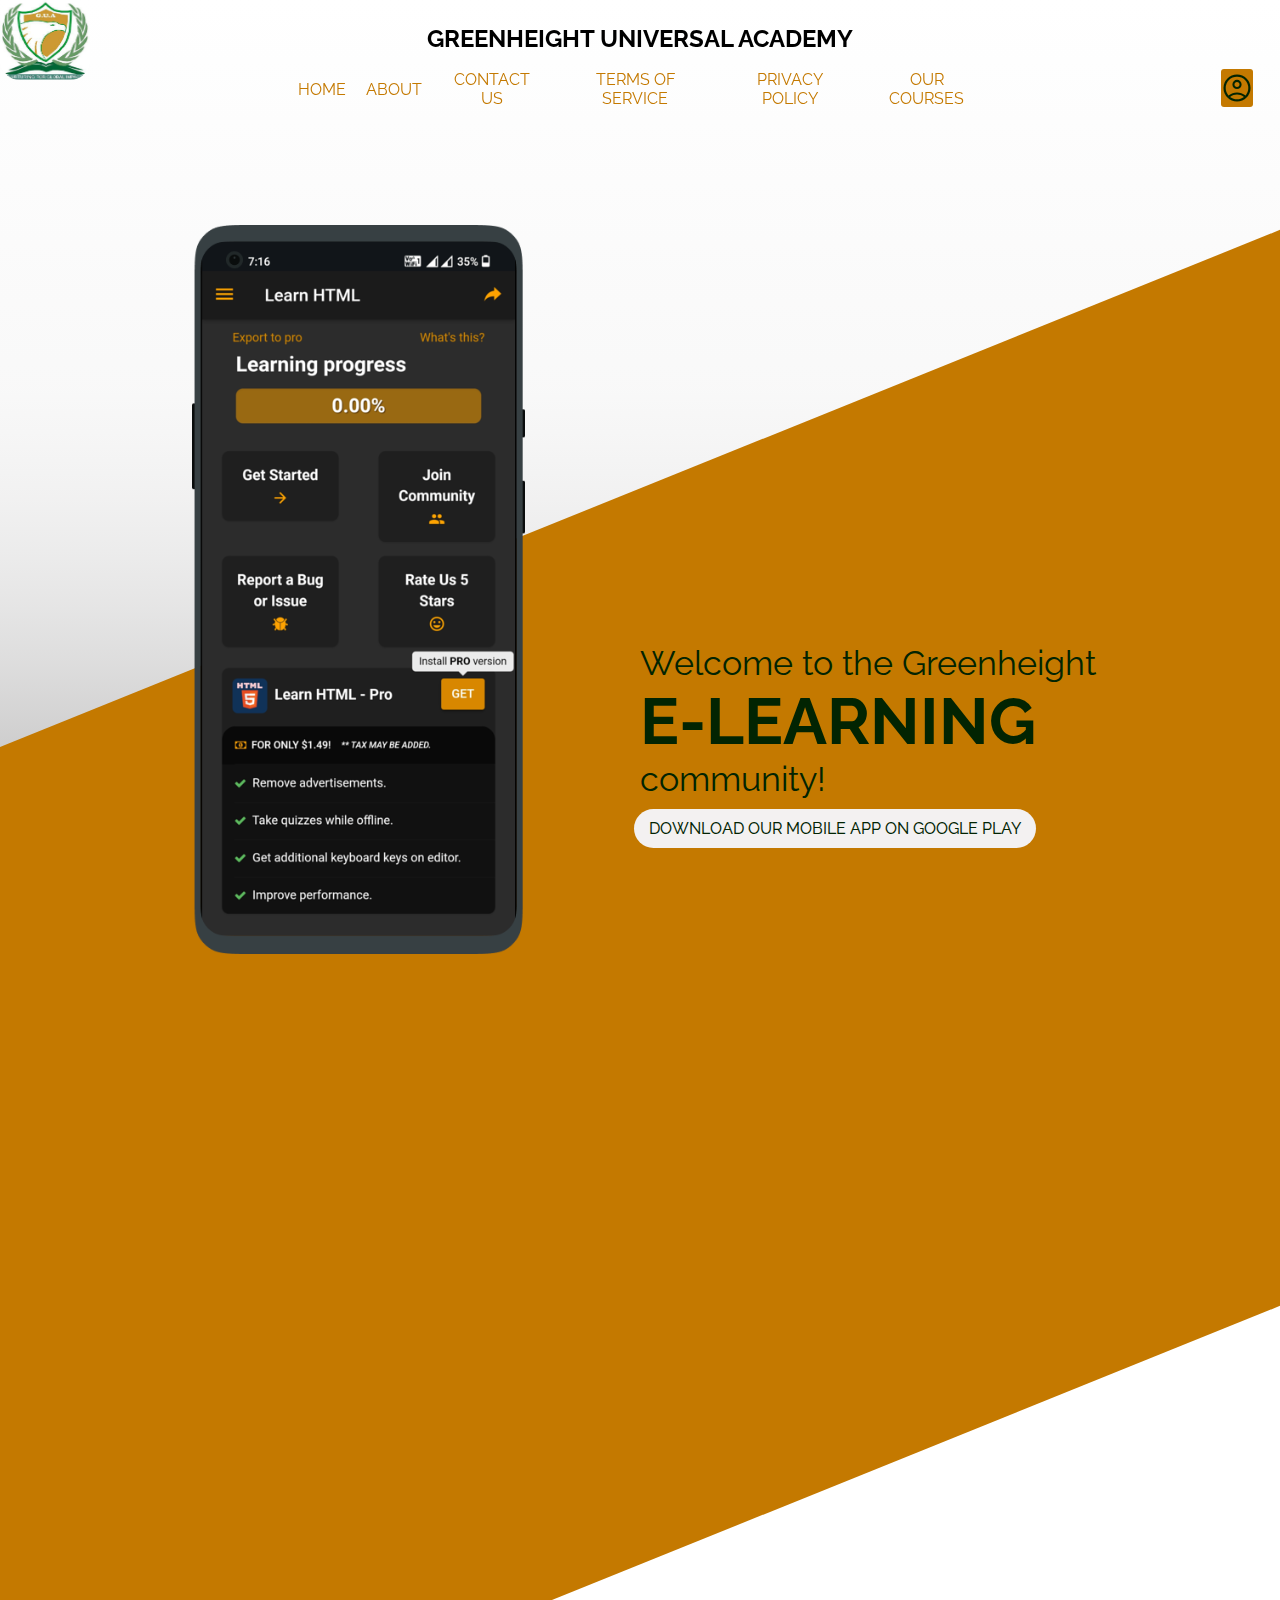
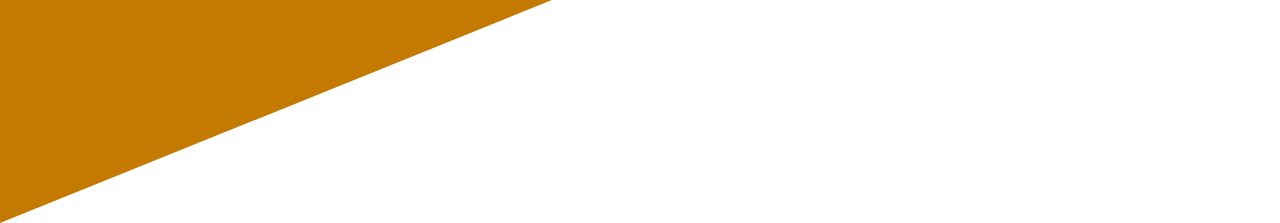
<file: Index.html>
<!DOCTYPE html>
<html lang="en">
<head>
    <meta charset="UTF-8">
    <meta http-equiv="X-UA-Compatible" content="IE=edge">
    <meta name="viewport" content="width=device-width, initial-scale=1.0">
    
    <!-- Font Links -->
    <link href="https://fonts.googleapis.com/css2?family=Barlow+Condensed:wght@100&family=Comfortaa:wght@300&family=M+PLUS+2:wght@100;200;300;400;500;600;700;800;900&family=Passions+Conflict&family=Quicksand:wght@300&family=Raleway:ital,wght@0,100;0,200;0,300;0,400;0,600;0,700;0,900;1,100&family=Thasadith:wght@400;700&display=swap" rel="stylesheet">
    <!-- Font Links -->
    
    <!-- Icon Links -->
    <link rel="stylesheet" href="https://fonts.googleapis.com/css2?family=Material+Symbols+Outlined:opsz,wght,FILL,GRAD@20..48,100..700,0..1,-50..200" />
    <link rel="stylesheet" href="https://fonts.googleapis.com/css2?family=Material+Symbols+Outlined:opsz,wght,FILL,GRAD@20..48,100..700,0..1,-50..200" />
    <!-- Icon Links -->

    <title>GreenheightE-learner</title>
    <link rel="stylesheet" href="greenheightstyles.css">

</head>
<body>

    <header id="header">
        <img src="img/Greenheight-logo.jpg" alt="logo"> 
        <!-- <span class="material-symbols-outlined" id="close-menu" onclick="closeMenu()"> close </span> -->
        <span class="material-symbols-outlined" id="close-menu" onclick="closeMenu()">cancel</span>
        <hr id="hr1">
        <p class="heading">GREENHEIGHT UNIVERSAL ACADEMY</p>
        <nav class="nav-block">
            <a href="#">HOME</a>
            <a href="about.html">ABOUT</a>
            <a href="contact.html">CONTACT US</a>
            <a href="tos.html">TERMS OF SERVICE</a>
            <a href="policy.html">PRIVACY POLICY</a>
            <a href="courses.html">OUR COURSES</a>
        </nav> <hr id="hr2">
        <a href="log-In.html" class="Log-In">
            <span class="material-symbols-outlined" id="my-account">
                account_circle
            </span>
        </a>
    </header>

    <span class="material-symbols-outlined" id="menu" onclick="openMenu()"> menu </span>

    <main class="intro">
        <img src="img/html-home-page.png" alt="mobile-app" id="mobile-app">
        <div class="intro-div">
            
            <p class="info">
                <span class="expand" id="span1">Welcome to the Greenheight</span>
                <span class="expand" id="span2">E-learning</span>
                <span class="expand" id="span3">community!</span>
            </p>

            <a href="https://play.google.com/store/apps?hl=en&gl=US" target="_blank" id="get-app">
                Download our mobile app on google play
            </a>
        </div>
    </main>

    
    

    <script src="greenheightscript.js"></script>
</body>
</html>
</file>
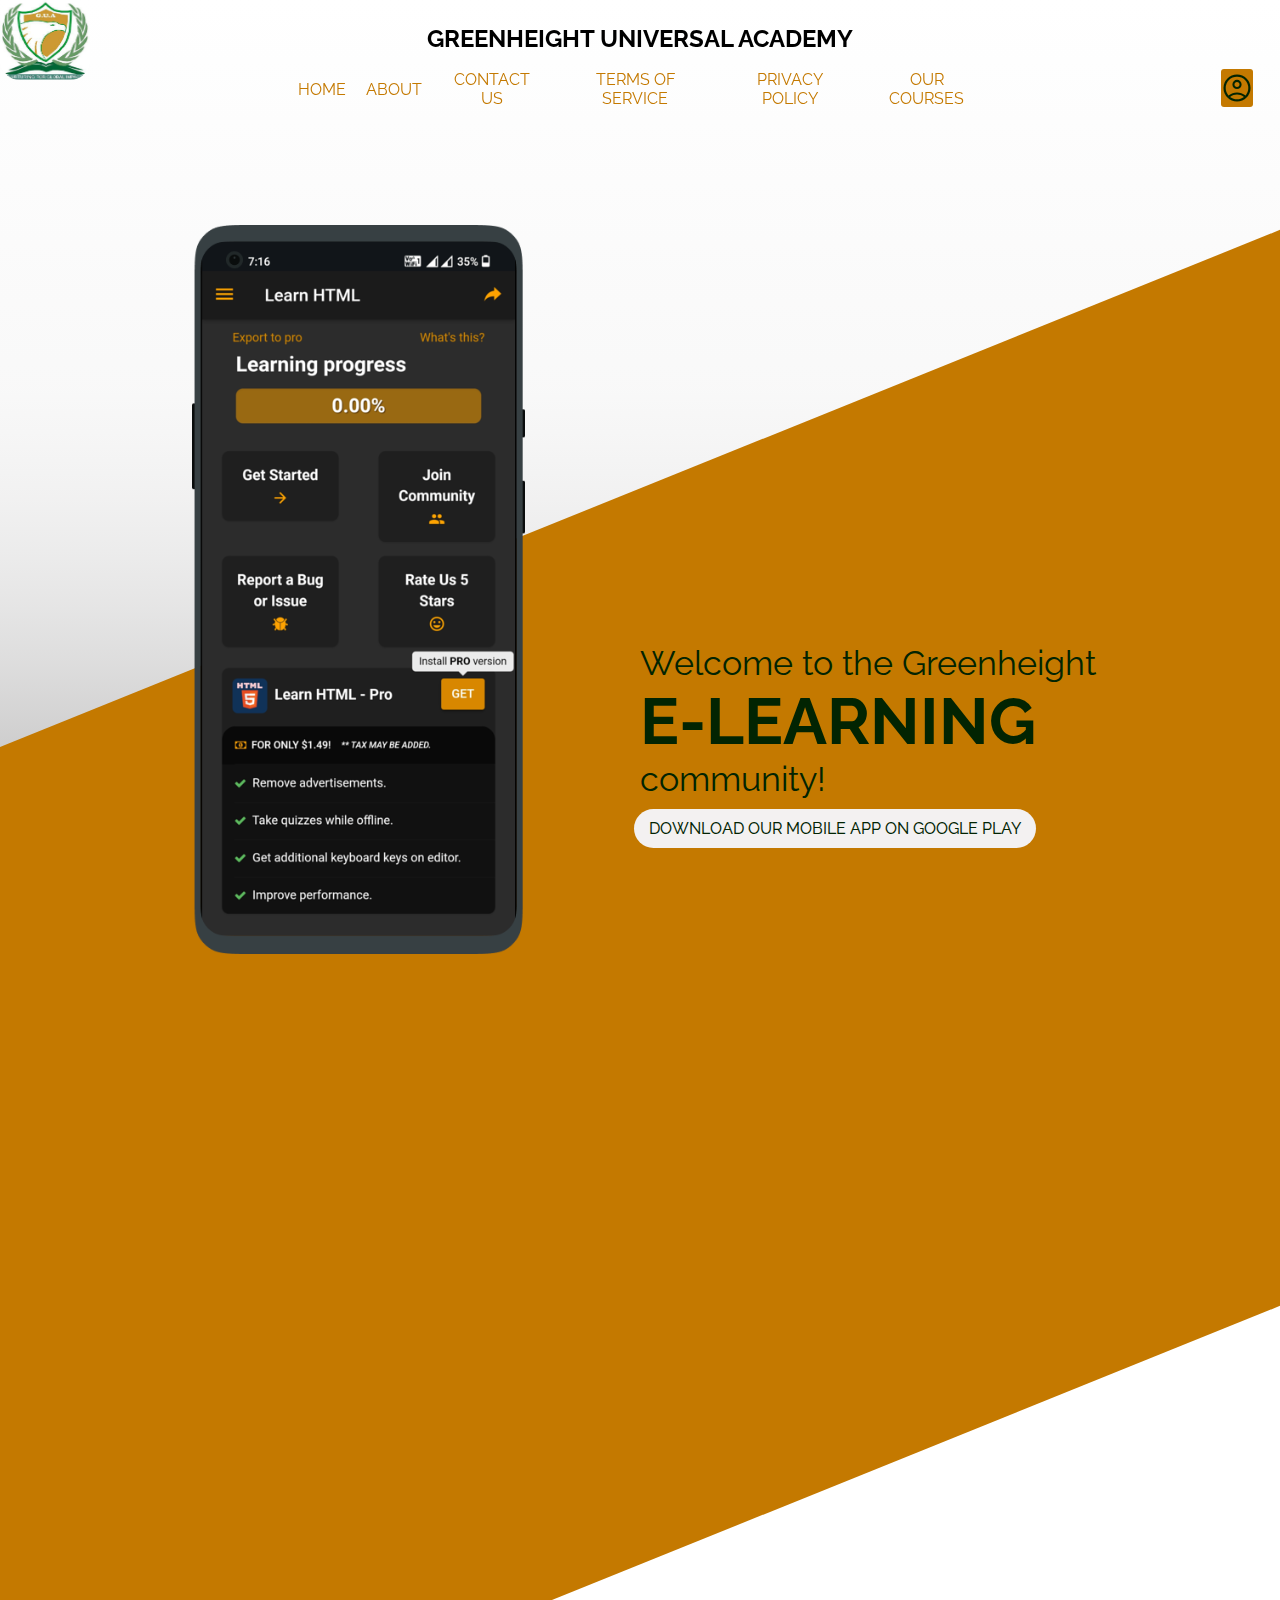
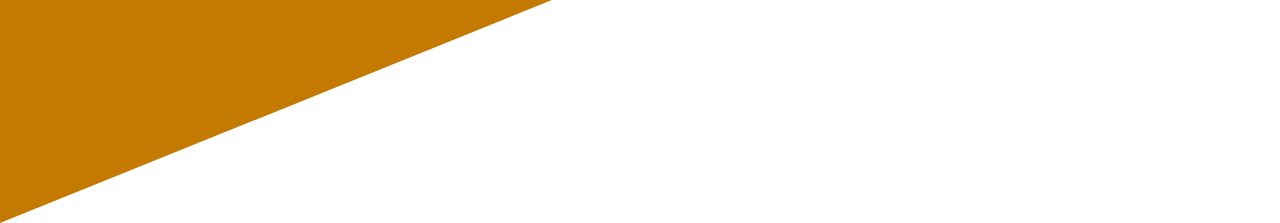
<file: index.html>
<!DOCTYPE html>
<html lang="en">
<head>
    <meta charset="UTF-8">
    <meta http-equiv="X-UA-Compatible" content="IE=edge">
    <meta name="viewport" content="width=device-width, initial-scale=1.0">
    
    <!-- Font Links -->
    <link href="https://fonts.googleapis.com/css2?family=Barlow+Condensed:wght@100&family=Comfortaa:wght@300&family=M+PLUS+2:wght@100;200;300;400;500;600;700;800;900&family=Passions+Conflict&family=Quicksand:wght@300&family=Raleway:ital,wght@0,100;0,200;0,300;0,400;0,600;0,700;0,900;1,100&family=Thasadith:wght@400;700&display=swap" rel="stylesheet">
    <!-- Font Links -->
    
    <!-- Icon Links -->
    <link rel="stylesheet" href="https://fonts.googleapis.com/css2?family=Material+Symbols+Outlined:opsz,wght,FILL,GRAD@20..48,100..700,0..1,-50..200" />
    <link rel="stylesheet" href="https://fonts.googleapis.com/css2?family=Material+Symbols+Outlined:opsz,wght,FILL,GRAD@20..48,100..700,0..1,-50..200" />
    <!-- Icon Links -->

    <title>GreenheightE-learner</title>
    <link rel="stylesheet" href="greenheightstyles.css">

</head>
<body>

    <header id="header">
        <img src="img/Greenheight-logo.jpg" alt="logo"> 
        <!-- <span class="material-symbols-outlined" id="close-menu" onclick="closeMenu()"> close </span> -->
        <span class="material-symbols-outlined" id="close-menu" onclick="closeMenu()">cancel</span>
        <hr id="hr1">
        <p class="heading">GREENHEIGHT UNIVERSAL ACADEMY</p>
        <nav class="nav-block">
            <a href="#">HOME</a>
            <a href="about.html">ABOUT</a>
            <a href="contact.html">CONTACT US</a>
            <a href="tos.html">TERMS OF SERVICE</a>
            <a href="policy.html">PRIVACY POLICY</a>
            <a href="courses.html">OUR COURSES</a>
        </nav> <hr id="hr2">
        <a href="log-In.html" class="Log-In">
            <span class="material-symbols-outlined" id="my-account">
                account_circle
            </span>
        </a>
    </header>

    <span class="material-symbols-outlined" id="menu" onclick="openMenu()"> menu </span>

    <main class="intro">
        <img src="img/html-home-page.png" alt="mobile-app" id="mobile-app">
        <div class="intro-div">
            
            <p class="info">
                <span class="expand" id="span1">Welcome to the Greenheight</span>
                <span class="expand" id="span2">E-learning</span>
                <span class="expand" id="span3">community!</span>
            </p>

                <a href="https://play.google.com/store/apps?hl=en&gl=US" target="_blank" id="get-app">
                  Download our mobile app on google play
                </a>
            <!--<ion-icon name="logo-google-playstore"></ion-icon>-->
        </div>
    </main>

    
    

    <script src="greenheightscript.js"></script>
</body>
</html>
</file>
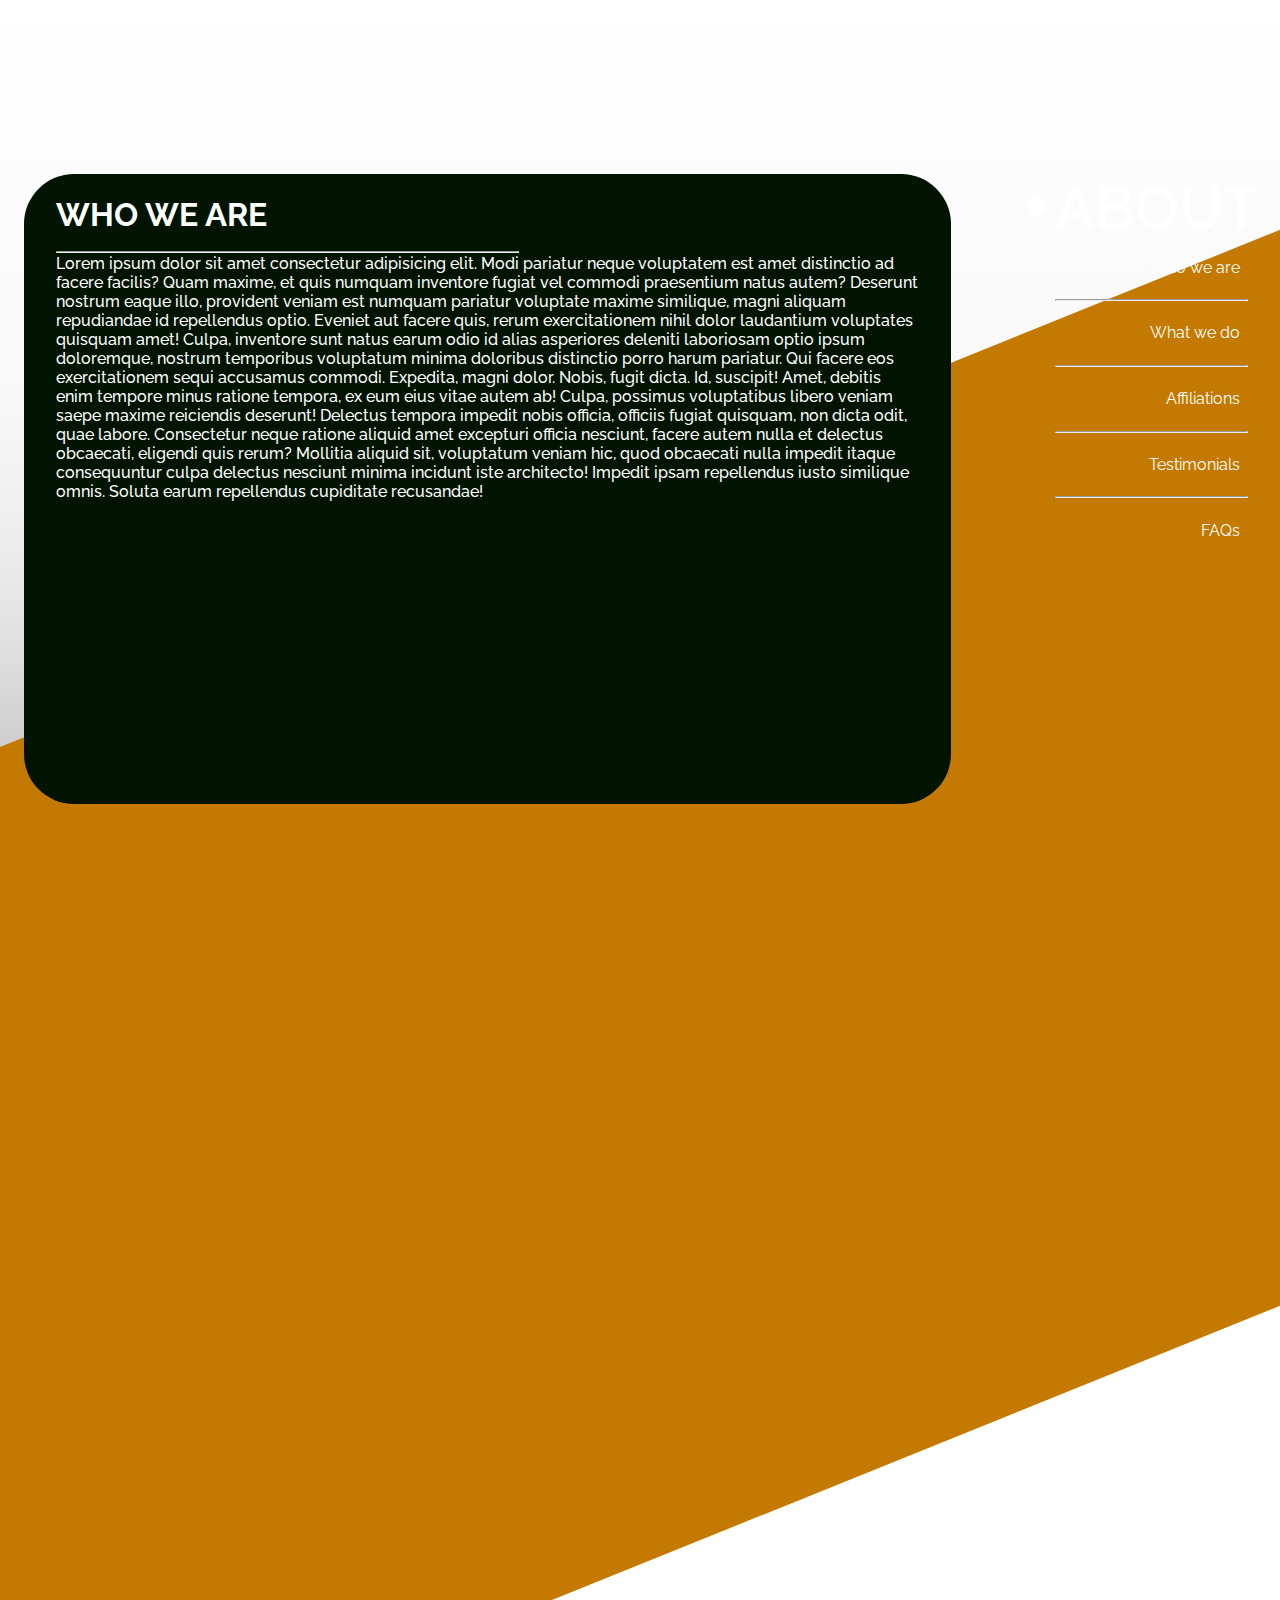
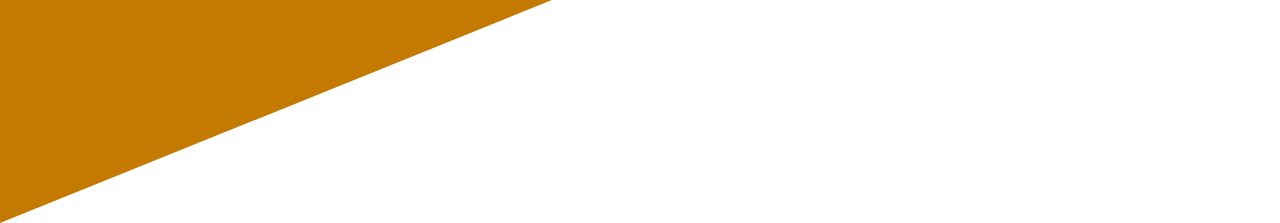
<file: about.html>
<!DOCTYPE html>
<html lang="en">
<head>
    <meta charset="UTF-8">
    <meta http-equiv="X-UA-Compatible" content="IE=edge">
    <meta name="viewport" content="width=device-width, initial-scale=1.0">
    <!-- Font Links -->
    <link href="https://fonts.googleapis.com/css2?family=Barlow+Condensed:wght@100&family=Comfortaa:wght@300&family=M+PLUS+2:wght@100;200;300;400;500;600;700;800;900&family=Passions+Conflict&family=Quicksand:wght@300&family=Raleway:ital,wght@0,100;0,200;0,300;0,400;0,600;0,700;0,900;1,100&family=Thasadith:wght@400;700&display=swap" rel="stylesheet">
    <!-- Font Links -->
    <title>about</title>
    <style>
        *{
            box-sizing: border-box;
            /* outline: 1px solid red; */
        }
        html, body{
            margin: 0;
            padding: 0;
            font-family:  Raleway,'M PLUS 2', 'Thasadith', system-ui, sans-serif;
        }
        body{
            background-image: linear-gradient(to bottom, #ffffff, 80%, #a8a7a7);
            background-attachment: fixed;
            height: 100rem;
        }
        body::after{
            content: "";
            height: 100%;
            width: 100%;
            background-color: #c47900;
            display: block;
            position: absolute;
            top: 83vh;
            bottom: 0;
            left: 0;
            z-index: -1;
            padding: 5.5rem 0;
            transform: skewY(-22deg);
            transform-origin: 0%;
        }
        .about-topic{
            position: absolute;
            right: 2em;
            top: 10.89rem;
            width: 15.1%;
            display: inline-block;
            text-align: end;
        }
        .about-span{
            font-size: 3.69em;
            font-weight: 600;
            position: relative;
            color: #fff;
            /* color: #022402; */
        }
        .about-span::before{
            content: " ";
            display: block;
            position: absolute;
            top: 23px;
            left: -27.9px;
            /* background-color: #022402; */
            background-color: #fff;
            border-radius: 500px;
            font-size: .55em;
            width: .59em;
            height: .59em;
        }
        .about-topic a{
            padding: .9em .5em;
            text-decoration: none;
            /* color: #022402; */
            color: #fff;
            display: block;
            font-size: 1em;
        }
        .about-print{
            width: calc(84.89% - 10em);
            height: 70%;
            position: absolute;
            top: 10.89rem;
            left: 1.5em;
            color: #fff;
            background-color: #011301;
            text-align: start;
            font-weight: 500;
            padding: 0 2rem;
            border-radius: 50px;
        }
        .underline{
            display: block;
            width: 50%;
            position: absolute;
            left: 2rem;
            top: 10.89%;
        }
    </style>
</head>
<body>
    <section class="about-print" id="about-print"></section>
    <aside class="about-topic">
        <span class="about-span">ABOUT</span>
        <a href="#" onclick="whoWeAre()">Who we are</a> <hr>
        <a href="#" onclick="whatWeDo()">What we do</a> <hr>
        <a href="#" onclick="affiliations()">Affiliations</a> <hr>
        <a href="#" onclick="testimonials()">Testimonials</a> <hr>
        <a href="#" onclick="fAQ()">FAQs</a>
    </aside> 


    <script>
        let aboutArr = [
            `<span>
                <h1>WHO WE ARE</h1>
                <hr class="underline">
                Lorem ipsum dolor sit amet consectetur adipisicing elit. Modi pariatur neque voluptatem est amet distinctio ad facere facilis? Quam maxime, et quis numquam inventore fugiat vel commodi praesentium natus autem?
                Deserunt nostrum eaque illo, provident veniam est numquam pariatur voluptate maxime similique, magni aliquam repudiandae id repellendus optio. Eveniet aut facere quis, rerum exercitationem nihil dolor laudantium voluptates quisquam amet!
                Culpa, inventore sunt natus earum odio id alias asperiores deleniti laboriosam optio ipsum doloremque, nostrum temporibus voluptatum minima doloribus distinctio porro harum pariatur. Qui facere eos exercitationem sequi accusamus commodi.
                Expedita, magni dolor. Nobis, fugit dicta. Id, suscipit! Amet, debitis enim tempore minus ratione tempora, ex eum eius vitae autem ab! Culpa, possimus voluptatibus libero veniam saepe maxime reiciendis deserunt!
                Delectus tempora impedit nobis officia, officiis fugiat quisquam, non dicta odit, quae labore. Consectetur neque ratione aliquid amet excepturi officia nesciunt, facere autem nulla et delectus obcaecati, eligendi quis rerum?
                Mollitia aliquid sit, voluptatum veniam hic, quod obcaecati nulla impedit itaque consequuntur culpa delectus nesciunt minima incidunt iste architecto! Impedit ipsam repellendus iusto similique omnis. Soluta earum repellendus cupiditate recusandae!
            </span>        
            `,
            `<span>
                <h1>WHAT WE DO</h1>
                <hr class="underline">
                Lorem ipsum dolor sit amet consectetur adipisicing elit. Modi pariatur neque voluptatem est amet distinctio ad facere facilis? Quam maxime, et quis numquam inventore fugiat vel commodi praesentium natus autem?
            Deserunt nostrum eaque illo, provident veniam est numquam pariatur voluptate maxime similique, magni aliquam repudiandae id repellendus optio. Eveniet aut facere quis, rerum exercitationem nihil dolor laudantium voluptates quisquam amet!
            Culpa, inventore sunt natus earum odio id alias asperiores deleniti laboriosam optio ipsum doloremque, nostrum temporibus voluptatum minima doloribus distinctio porro harum pariatur. Qui facere eos exercitationem sequi accusamus commodi.
            Expedita, magni dolor. Nobis, fugit dicta. Id, suscipit! Amet, debitis enim tempore minus ratione tempora, ex eum eius vitae autem ab! Culpa, possimus voluptatibus libero veniam saepe maxime reiciendis deserunt!
            Delectus tempora impedit nobis officia, officiis fugiat quisquam, non dicta odit, quae labore. Consectetur neque ratione aliquid amet excepturi officia nesciunt, facere autem nulla et delectus obcaecati, eligendi quis rerum?
            </span>   
            `, 
            `<span>
                <h1>AFFILIATIONS</h1>
                <hr class="underline">
                Lorem ipsum dolor sit amet consectetur adipisicing elit. Modi pariatur neque voluptatem est amet distinctio ad facere facilis? Quam maxime, et quis numquam inventore fugiat vel commodi praesentium natus autem?
                Deserunt nostrum eaque illo, provident veniam est numquam pariatur voluptate maxime similique, magni aliquam repudiandae id repellendus optio. Eveniet aut facere quis, rerum exercitationem nihil dolor laudantium voluptates quisquam amet!
                Culpa, inventore sunt natus earum odio id alias asperiores deleniti laboriosam optio ipsum doloremque, nostrum temporibus voluptatum minima doloribus distinctio porro harum pariatur. Qui facere eos exercitationem sequi accusamus commodi.
                Expedita, magni dolor. Nobis, fugit dicta. Id, suscipit! Amet, debitis enim tempore minus ratione tempora, ex eum eius vitae autem ab! Culpa, possimus voluptatibus libero veniam saepe maxime reiciendis deserunt!
                Delectus tempora impedit nobis officia, officiis fugiat quisquam, non dicta odit, quae labore. Consectetur neque ratione aliquid amet excepturi officia nesciunt, facere autem nulla et delectus obcaecati, eligendi quis rerum?
                Mollitia aliquid sit, voluptatum veniam hic, quod obcaecati nulla impedit itaque consequuntur culpa delectus nesciunt minima incidunt iste architecto! Impedit ipsam repellendus iusto similique omnis. Soluta earum repellendus cupiditate recusandae!
            </span> 
            `, 
            `
            <span>
                <h1>TESTIMONIALS</h1>
                <hr class="underline">
                Lorem ipsum dolor sit amet consectetur adipisicing elit. Modi pariatur neque voluptatem est amet distinctio ad facere facilis? Quam maxime, et quis numquam inventore fugiat vel commodi praesentium natus autem?
                Deserunt nostrum eaque illo, provident veniam est numquam pariatur voluptate maxime similique, magni aliquam repudiandae id repellendus optio. Eveniet aut facere quis, rerum exercitationem nihil dolor laudantium voluptates quisquam amet!
                Culpa, inventore sunt natus earum odio id alias asperiores deleniti laboriosam optio ipsum doloremque, nostrum temporibus voluptatum minima doloribus distinctio porro harum pariatur. Qui facere eos exercitationem sequi accusamus commodi.
                Expedita, magni dolor. Nobis, fugit dicta. Id, suscipit! Amet, debitis enim tempore minus ratione tempora, ex eum eius vitae autem ab! Culpa, possimus voluptatibus libero veniam saepe maxime reiciendis deserunt!
                Delectus tempora impedit nobis officia, officiis fugiat quisquam, non dicta odit, quae labore. Consectetur neque ratione aliquid amet excepturi officia nesciunt, facere autem nulla et delectus obcaecati, eligendi quis rerum?
                Mollitia aliquid sit, voluptatum veniam hic, quod obcaecati nulla impedit itaque consequuntur culpa delectus nesciunt minima incidunt iste architecto! Impedit ipsam repellendus iusto similique omnis. Soluta earum repellendus cupiditate recusandae!
            </span>        

            `, 
            `
            <span>
                <h1>FAQs</h1>
                <hr class="underline">
                Lorem ipsum dolor sit amet consectetur adipisicing elit. Modi pariatur neque voluptatem est amet distinctio ad facere facilis? Quam maxime, et quis numquam inventore fugiat vel commodi praesentium natus autem?
                Deserunt nostrum eaque illo, provident veniam est numquam pariatur voluptate maxime similique, magni aliquam repudiandae id repellendus optio. Eveniet aut facere quis, rerum exercitationem nihil dolor laudantium voluptates quisquam amet!
                Culpa, inventore sunt natus earum odio id alias asperiores deleniti laboriosam optio ipsum doloremque, nostrum temporibus voluptatum minima doloribus distinctio porro harum pariatur. Qui facere eos exercitationem sequi accusamus commodi.
                Expedita, magni dolor. Nobis, fugit dicta. Id, suscipit! Amet, debitis enim tempore minus ratione tempora, ex eum eius vitae autem ab! Culpa, possimus voluptatibus libero veniam saepe maxime reiciendis deserunt!
                Delectus tempora impedit nobis officia, officiis fugiat quisquam, non dicta odit, quae labore. Consectetur neque ratione aliquid amet excepturi officia nesciunt, facere autem nulla et delectus obcaecati, eligendi quis rerum?
                Mollitia aliquid sit, voluptatum veniam hic, quod obcaecati nulla impedit itaque consequuntur culpa delectus nesciunt minima incidunt iste architecto! Impedit ipsam repellendus iusto similique omnis. Soluta earum repellendus cupiditate recusandae!
            </span>
            `
        ];
        let aboutPrint = document.getElementById("about-print");
        if(aboutPrint){
            whoWeAre()
        };
        function whoWeAre(){
            aboutPrint.innerHTML = aboutArr[0];
        }
        function whatWeDo(){
            aboutPrint.innerHTML = aboutArr[1];
        }
        function affiliations(){
            aboutPrint.innerHTML = aboutArr[2];
        }
        function testimonials(){
            aboutPrint.innerHTML = aboutArr[3];
        }
        function fAQ(){
            aboutPrint.innerHTML = aboutArr[4];
        }
    </script>
</body>
</html>
</file>
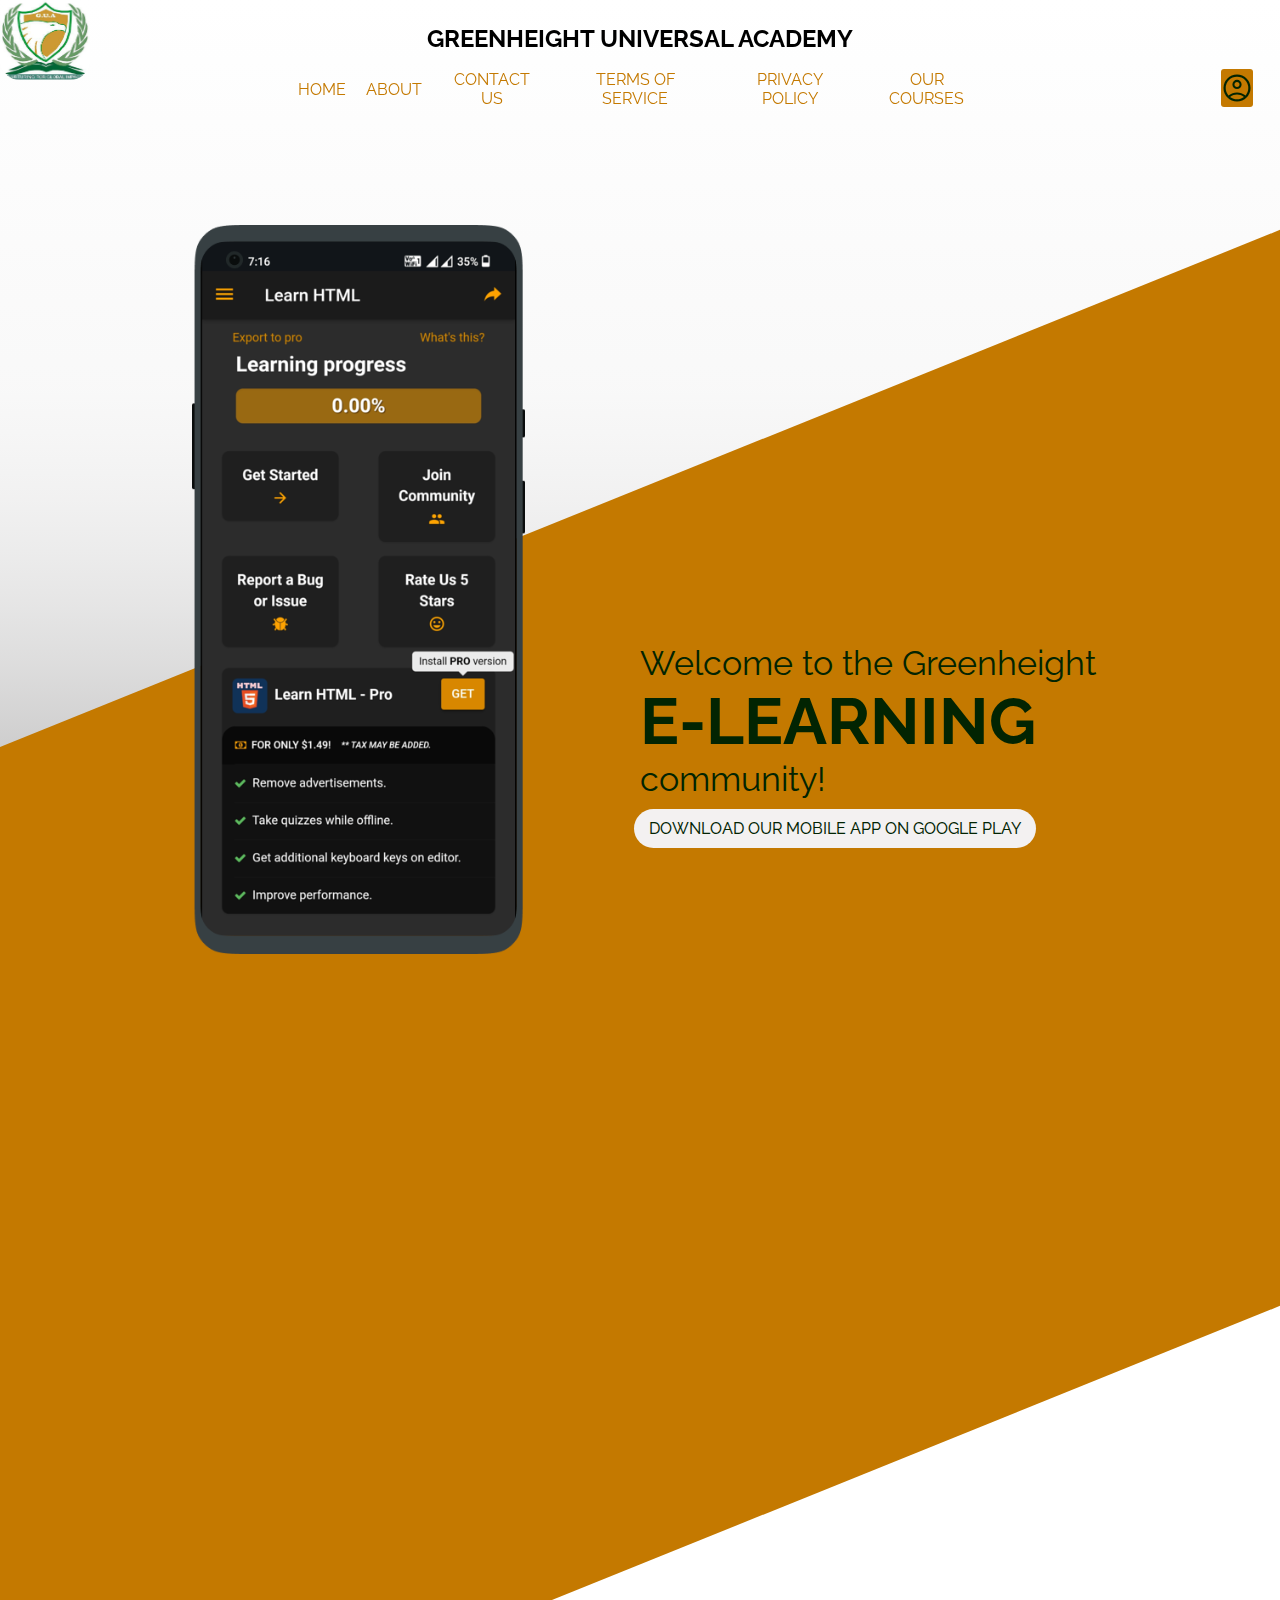
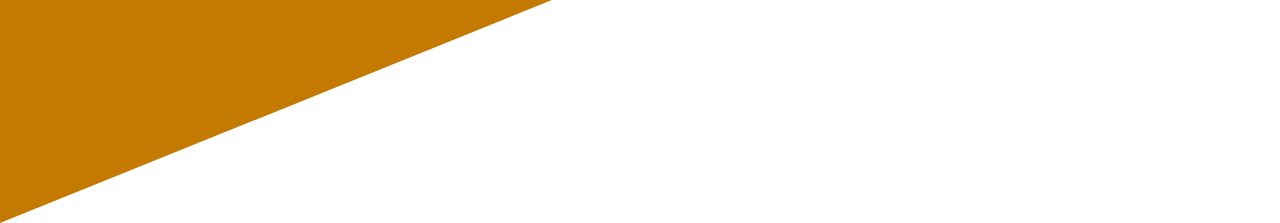
<file: GreenheightE-learner.html>
<!DOCTYPE html>
<html lang="en">
<head>
    <meta charset="UTF-8">
    <meta http-equiv="X-UA-Compatible" content="IE=edge">
    <meta name="viewport" content="width=device-width, initial-scale=1.0">
    
    <!-- Font Links -->
    <link href="https://fonts.googleapis.com/css2?family=Barlow+Condensed:wght@100&family=Comfortaa:wght@300&family=M+PLUS+2:wght@100;200;300;400;500;600;700;800;900&family=Passions+Conflict&family=Quicksand:wght@300&family=Raleway:ital,wght@0,100;0,200;0,300;0,400;0,600;0,700;0,900;1,100&family=Thasadith:wght@400;700&display=swap" rel="stylesheet">
    <!-- Font Links -->
    
    <!-- Icon Links -->
    <link rel="stylesheet" href="https://fonts.googleapis.com/css2?family=Material+Symbols+Outlined:opsz,wght,FILL,GRAD@20..48,100..700,0..1,-50..200" />
    <link rel="stylesheet" href="https://fonts.googleapis.com/css2?family=Material+Symbols+Outlined:opsz,wght,FILL,GRAD@20..48,100..700,0..1,-50..200" />
    <!-- Icon Links -->

    <title>GreenheightE-learner</title>
    <link rel="stylesheet" href="greenheightstyles.css">

</head>
<body>

    <header id="header">
        <img src="img/Greenheight-logo.jpg" alt="logo"> 
        <!-- <span class="material-symbols-outlined" id="close-menu" onclick="closeMenu()"> close </span> -->
        <span class="material-symbols-outlined" id="close-menu" onclick="closeMenu()">cancel</span>
        <hr id="hr1">
        <p class="heading">GREENHEIGHT UNIVERSAL ACADEMY</p>
        <nav class="nav-block">
            <a href="#">HOME</a>
            <a href="about.html">ABOUT</a>
            <a href="contact.html">CONTACT US</a>
            <a href="tos.html">TERMS OF SERVICE</a>
            <a href="policy.html">PRIVACY POLICY</a>
            <a href="courses.html">OUR COURSES</a>
        </nav> <hr id="hr2">
        <a href="log-In.html" class="Log-In">
            <span class="material-symbols-outlined" id="my-account">
                account_circle
            </span>
        </a>
    </header>

    <span class="material-symbols-outlined" id="menu" onclick="openMenu()"> menu </span>

    <main class="intro">
        <img src="img/html-home-page.png" alt="mobile-app" id="mobile-app">
        <div class="intro-div">
            
            <p class="info">
                <span class="expand" id="span1">Welcome to the Greenheight</span>
                <span class="expand" id="span2">E-learning</span>
                <span class="expand" id="span3">community!</span>
            </p>

            <a href="https://play.google.com/store/apps?hl=en&gl=US" target="_blank" id="get-app">
                Download our mobile app on google play
            </a>
        </div>
    </main>

    
    

    <script src="greenheightscript.js"></script>
</body>
</html>
</file>
<file: greenheightstyles.css>
*{
    box-sizing: border-box;
    scroll-behavior: smooth;
    /* outline: 1px solid #490101; */
}

body{
    background-image: linear-gradient(to bottom, #ffffff, 80%, #a8a7a7);
    background-attachment: fixed;
    /* height: 100rem; */
}
body::after{
    content: "";
    height: 100%;
    width: 100%;
    background-color: var(--bg-color);
    display: block;
    position: absolute;
    top: 83vh;
    bottom: 0;
    left: 0;
    z-index: -1;
    padding: 5.5rem 0;
    transform: skewY(-22deg);
    transform-origin: 0%;
}
html, body{
    margin: 0;
    padding: 0;
    font-family:  Raleway,'M PLUS 2', 'Thasadith', system-ui, sans-serif;
}
:root{
    --bg-color: #c47900;
    --main-color: #022402;
    --text-color: #000000;
    --scroll-color: #f1f2f3;
}
.material-symbols-outlined /*accounts*/{
    color: var(--bg-color);
    background-color: var(--scroll-color);
    padding: 3px 0;
    font-variation-settings:
    'FILL' 0,
    'wght' 500,
    'GRAD' 0,
    'opsz' 48;
}

/* ICON STYLES */

#menu{
    display: none;
}
#close-menu{
    display: none;
}

/* ICON STYLES */

/* HEADER START */

#header{
    position: fixed;
    top: 0;
    min-width: 100%;
    min-height: 12%;
    z-index: 10;
}
#header img{
    height: 79.59px;
    min-width: 90px;
    position: absolute;
    left: 0;
    border-radius: 20px;
}
hr{
    display: none;
}
.heading{
    width: 50%;
    position: relative;
    left: 25%;
    right: 25%;
    text-align: center;
    font-weight: bolder;
    font-size: x-large;
}
.nav-block{
    display: flex;
    width: 55%;
    position: absolute;
    left: 22.5%;
    right: 22.5%;
    bottom: 0%;
    justify-content: center;
}
.nav-block a{
    text-align: center;
    text-decoration: none;
    color: var(--bg-color);
    margin: auto 10px;
    padding: auto 5px;
    position: relative;
}
.nav-block a::after{
    content: " ";
    background-color: var(--text-color);
    width: 0;
    height: .95px;
    border-radius: 50px;
    position: absolute;
    top: 18px;
    left: 0;
    transition: all 0.2s;
}
.nav-block a:hover::after{
    width: 100%;
}
/* #search-bar{
    position: relative;
    left: 35%;
    right: 35%;
    width: 30%;
    outline: none;
    border: none;
    border-radius: 3px;
    padding: 2px 5px;


} */
.Log-In{
    position: absolute;
    right: .7em;
    bottom: 0;
    text-decoration: none;
    color: var(--bg-color);
    padding: 0 1em;
    /* border-radius: 20px; */
}
#my-account{
    font-size: 2rem;
    color: var(--main-color);
    background-color: var(--bg-color);
    border-radius: 3px;
}
/* change nav style on scroll using js */
.window-scroll{
    background-color: var(--scroll-color);
    box-shadow: .5px 0 20px;
    transition: all .3s;
    border-bottom-right-radius: 15px;
    border-bottom-left-radius: 15px;
}
.window-scroll #my-account{
    background-color: var(--scroll-color);
}

/* HEADER END */
 
.intro{
    position: relative;
    top: 5%;
}
#mobile-app{
    position: relative;
    top: 25vh; /*6.5rem*/
    left: 12rem;
    z-index: 2;
}
.intro-div{
    position: absolute;
    top: calc(100vh - 35%); /*40%*/
    width: 100%;
    font-size: 1.5em;
}
.info{
    display: block;
    width: 40%;
    position: relative;
    top: -1em;
    left: calc(100% - 50%);
    color: var(--main-color);
}
#span1{
    position: relative;
    top: 0;
    font-size: 1.40em;
}
#span2{
    display: block;
    font-size: 2.7em;
    font-weight: bolder;
    text-transform: uppercase;
}
#span3{
    display: inline-block;
    position: relative; 
    bottom: 2rem; 
    top: 0rem;
    font-size: 1.40em;
}
#get-app{
    position: relative;
    bottom: 2.3rem;
    left: 49.5%;
    padding: 10px 15px;
    border-radius: 20px;
    text-decoration: none;
    font-size: 5px;
    font-weight: 450;
    text-transform: uppercase;
    font-size: medium;
    background-color: #f3f1f1;
    color: #022402;
    transition: background-color .3s;
}
#get-app:hover{
    background-color: var(--main-color);
    color: #f3f1f1;
}

@media screen and (max-width: 774px){
    *{
        box-sizing: border-box;
        /* outline: 1px solid var(--main-color); */
    }
    body::after{
        transform: skewY(0deg);
        max-width: 100%;
        max-height: 30%;
        top: 75vh; 
    }
    #header{
        transform: translateX(-150%);
        transition: all .5s ease-in-out;
        box-shadow: 0 5px 30px .5px;
        position: fixed;
        bottom: 0;
        top: 0;
        left: 0;
        min-width: 55%;
        min-height: 100%;
        border-bottom-left-radius: 0px;
        border-top-right-radius: 20px;
        background-color: var(--scroll-color);
        overflow: scroll;
        z-index: 19;
    }
    #header > img{
        width: 9em;
        height: 8em;
        position: absolute;
        left: 1.2em;
        top: .5em;
    }
    #close-menu{
        display: block;
        position: absolute;
        right: 5px;
        top: 5px;
        z-index: 20;
        font-size: 2.5em;
        border-radius: 500px;
    }
    #hr1{
        display: block;
        width: 100%;
        position: absolute;
        top: 8.5em;
    }
    #hr2{
        display: block;
        width: 100%;
        position: absolute;
        top: 75%;
    }
    .heading{
        display: none;
    }
    .nav-block{
        display: block;
        width: 100%;
        height: 50%;
        position: absolute;
        top: 8em;
        left: 0;
        right: 0;
        justify-content: center;
    }
    .nav-block a{
        font-size: 1.5em;
        display: block;
        padding: 13px auto;
        margin: 40px;
    }
    .nav-block a::after{
        display: none;
    }
    #my-account{
        background-color: var(--scroll-color);
    }
    #menu{
        display: block;
        position: fixed;
        top: 0;
        font-size: 2.5em;
        z-index: 18;
    }
    .intro{
        position: relative;
    }
    .intro-div{
        position: relative;
        top: 15vh;
        width: 100%;
        text-align: center;
    }
    .info{
        position: relative;
        left: 0;
        width: 100%;
    }
    #mobile-app{
        /* display: none; */
        max-width: 70%;
        position: absolute;
        top: 65vh;
        left: 15%;
        right: 10%;
        /* left: 25.5%; */
        bottom: 0;
    }
    #get-app{
        font-size: 15px; /* .55em */
        display: block;
        width: 85%;
        position: relative;
        left: 7.5%;
        outline: .5px solid var(--main-color);
    }
    #span2{
        font-size: 2.8em;
    }
}
@media screen and (max-width: 425px){
    #span2{
        font-size: 2.5em;
    }
}
@media screen and (max-width: 451px){
    #span1{
        font-size: 1.2em;
    }
    #span2{
        font-size: 2.5em;
    }
}
@media screen and (max-width: 385px){
    #header img{
        min-width: 4px;
        min-height: 2px;
        right: 0;
    }
    #span1{
        font-size: 1.4em;
    }
    #span2{
        font-size: 2em;
    }
    #mobile-app{
        top: 50vh;
    }
    .intro-div{
        top: 12vh;
    }
    .nav-block a{
        font-size: 1.1em;
        margin: 3px 0;
        padding: 19px 0;
    }
}
</file>
